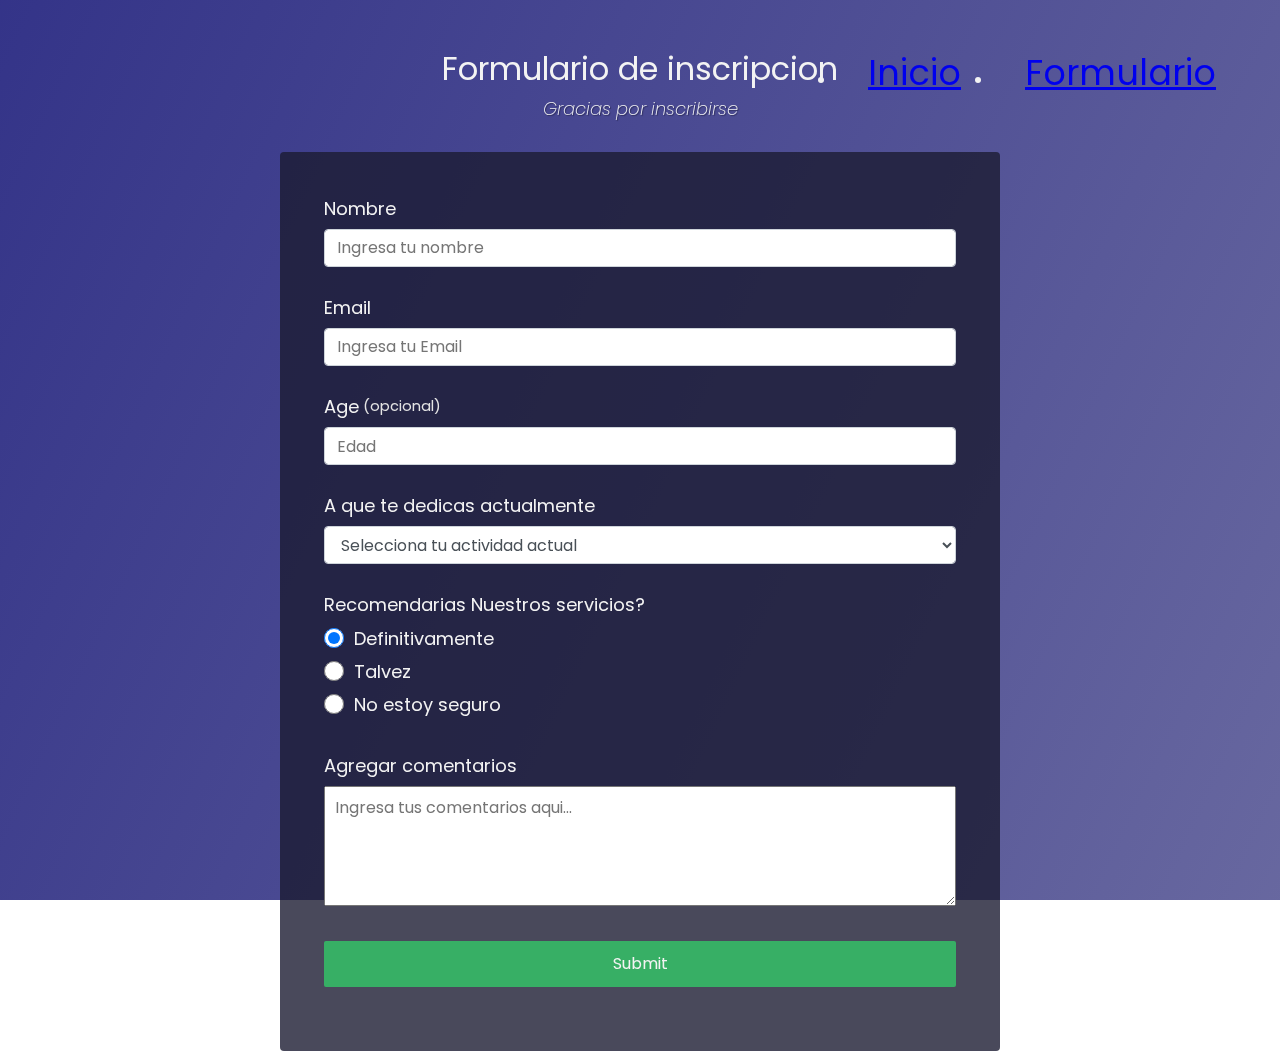
<file: formulario.html>
<!DOCTYPE html>
<html>
  <head>
    <meta charset="utf-8">
    <link rel="stylesheet" href="css/formulario.css" />
   
  </head>
  <body>
    <nav  class="nav">
        <ul class="nav-list">
          <li>
            <a href="index.html">Inicio</a>
          </li>
          <li>
            <a href="formulario.html">Formulario</a>
          </li>
        </ul>
     </nav>

    <div class="container">
        <header class="header">
          <h1 id="title" class="text-center">Formulario de inscripcion</h1>
          <p id="description" class="description text-center">
            Gracias por inscribirse
          </p>
        </header>
        <form id="survey-form">
          <div class="form-group">
            <label id="name-label" for="name">Nombre</label>
            <input
              type="text"
              name="name"
              id="name"
              class="form-control"
              placeholder="Ingresa tu nombre"
              required
            />
          </div>
          <div class="form-group">
            <label id="email-label" for="email">Email</label>
            <input
              type="email"
              name="email"
              id="email"
              class="form-control"
              placeholder="Ingresa tu Email"
              required
            />
          </div>
          <div class="form-group">
            <label id="number-label" for="number"
              >Age<span class="clue">(opcional)</span></label
            >
            <input
              type="number"
              name="age"
              id="number"
              min="10"
              max="99"
              class="form-control"
              placeholder="Edad"
            />
          </div>
          <div class="form-group">
            <p>A que te dedicas actualmente</p>
            <select id="dropdown" name="role" class="form-control" required>
              <option disabled selected value>Selecciona tu actividad actual</option>
              <option value="student">Estudiante</option>
              <option value="job">Trabajo de tiempo completo</option>
              <option value="preferNo">Prefiero no decirlo</option>
              <option value="other">Otro</option>
            </select>
          </div>
      
          <div class="form-group">
            <p>Recomendarias Nuestros servicios?</p>
            <label>
              <input
                name="user-recommend"
                value="definitivamente"
                type="radio"
                class="input-radio"
                checked
              />Definitivamente</label
            >
            <label>
              <input
                name="user-recommend"
                value="talvez"
                type="radio"
                class="input-radio"
              />Talvez</label
            >
      
            <label
              ><input
                name="user-recommend"
                value="no-estoy-seguro"
                type="radio"
                class="input-radio"
              />No estoy seguro</label
            >
          </div>
      
          
      
          <div class="form-group">
            <p>Agregar comentarios</p>
            <textarea
              id="comments"
              class="input-textarea"
              name="comment"
              placeholder="Ingresa tus comentarios aqui..."
            ></textarea>
          </div>
      
          <div class="form-group">
            <button type="submit" id="submit" class="submit-button">
              Submit
            </button>
          </div>
        </form>
      </div>
      
  </body>
</html>
</file>
<file: css/formulario.css>
@import url('https://fonts.googleapis.com/css?family=Poppins:200i,400&display=swap');

:root {
  --color-white: #f3f3f3;
  --color-darkblue: #1b1b32;
  --color-darkblue-alpha: rgba(27, 27, 50, 0.8);
  --color-green: #37af65;
}

*,
*::before,
*::after {
  box-sizing: border-box;
}

body {
  font-family: 'Poppins', sans-serif;
  font-size: 1rem;
  font-weight: 400;
  line-height: 1.4;
  color: var(--color-white);
  margin: 0;
}


body::before {
  content: '';
  position: fixed;
  top: 0;
  left: 0;
  height: 100%;
  width: 100%;
  z-index: -1;
  background: var(--color-darkblue);
  background-image: linear-gradient(
      115deg,
      rgba(58, 58, 158, 0.8),
      rgba(136, 136, 206, 0.7)
    ),
    url(https://cdn.freecodecamp.org/testable-projects-fcc/images/survey-form-background.jpeg);
  background-size: cover;
  background-repeat: no-repeat;
  background-position: center;
}

h1 {
  font-weight: 400;
  line-height: 1.2;
}

p {
  font-size: 1.125rem;
}

h1,
p {
  margin-top: 0;
  margin-bottom: 0.5rem;
}

label {
  display: flex;
  align-items: center;
  font-size: 1.125rem;
  margin-bottom: 0.5rem;
}

input,
button,
select,
textarea {
  margin: 0;
  font-family: inherit;
  font-size: inherit;
  line-height: inherit;
}

button {
  border: none;
}

.container {
  width: 100%;
  margin: 3.125rem auto 0 auto;
}

@media (min-width: 576px) {
  .container {
    max-width: 540px;
  }
}

@media (min-width: 768px) {
  .container {
    max-width: 720px;
  }
}

.header {
  padding: 0 0.625rem;
  margin-bottom: 1.875rem;
}

.description {
  font-style: italic;
  font-weight: 200;
  text-shadow: 1px 1px 1px rgba(0, 0, 0, 0.4);
}

.clue {
  margin-left: 0.25rem;
  font-size: 0.9rem;
  color: #e4e4e4;
}

.text-center {
  text-align: center;
}

/* form */

form {
  background: var(--color-darkblue-alpha);
  padding: 2.5rem 0.625rem;
  border-radius: 0.25rem;
}

@media (min-width: 480px) {
  form {
    padding: 2.5rem;
  }
}

.form-group {
  margin: 0 auto 1.25rem auto;
  padding: 0.25rem;
}

.form-control {
  display: block;
  width: 100%;
  height: 2.375rem;
  padding: 0.375rem 0.75rem;
  color: #495057;
  background-color: #fff;
  background-clip: padding-box;
  border: 1px solid #ced4da;
  border-radius: 0.25rem;
  transition: border-color 0.15s ease-in-out, box-shadow 0.15s ease-in-out;
}

.form-control:focus {
  border-color: #80bdff;
  outline: 0;
  box-shadow: 0 0 0 0.2rem rgba(0, 123, 255, 0.25);
}

.input-radio,
.input-checkbox {
  display: inline-block;
  margin-right: 0.625rem;
  min-height: 1.25rem;
  min-width: 1.25rem;
}

.input-textarea {
  min-height: 120px;
  width: 100%;
  padding: 0.625rem;
  resize: vertical;
}

.submit-button {
  display: block;
  width: 100%;
  padding: 0.75rem;
  background: var(--color-green);
  color: inherit;
  border-radius: 2px;
  cursor: pointer;
}


.nav {
  display: flex;
  justify-content: flex-end;
  position: fixed;
  top: 0;
  left: 0;
  width: 100%;
  background: var(--main-red);
  z-index: 10;
}

.nav-list {
  display: flex;
  margin-right: 2rem;
}

@media (max-width: 28.75em) {
  .nav {
    justify-content: center;
  }

  .nav-list {
    margin: 0 1000rem;
  }
}

.nav-list a {
  display: block;
  font-size: 2.2rem;
  padding: 2rem;
}

.nav-list a:hover {
  background: var(--main-blue);
}
</file>
